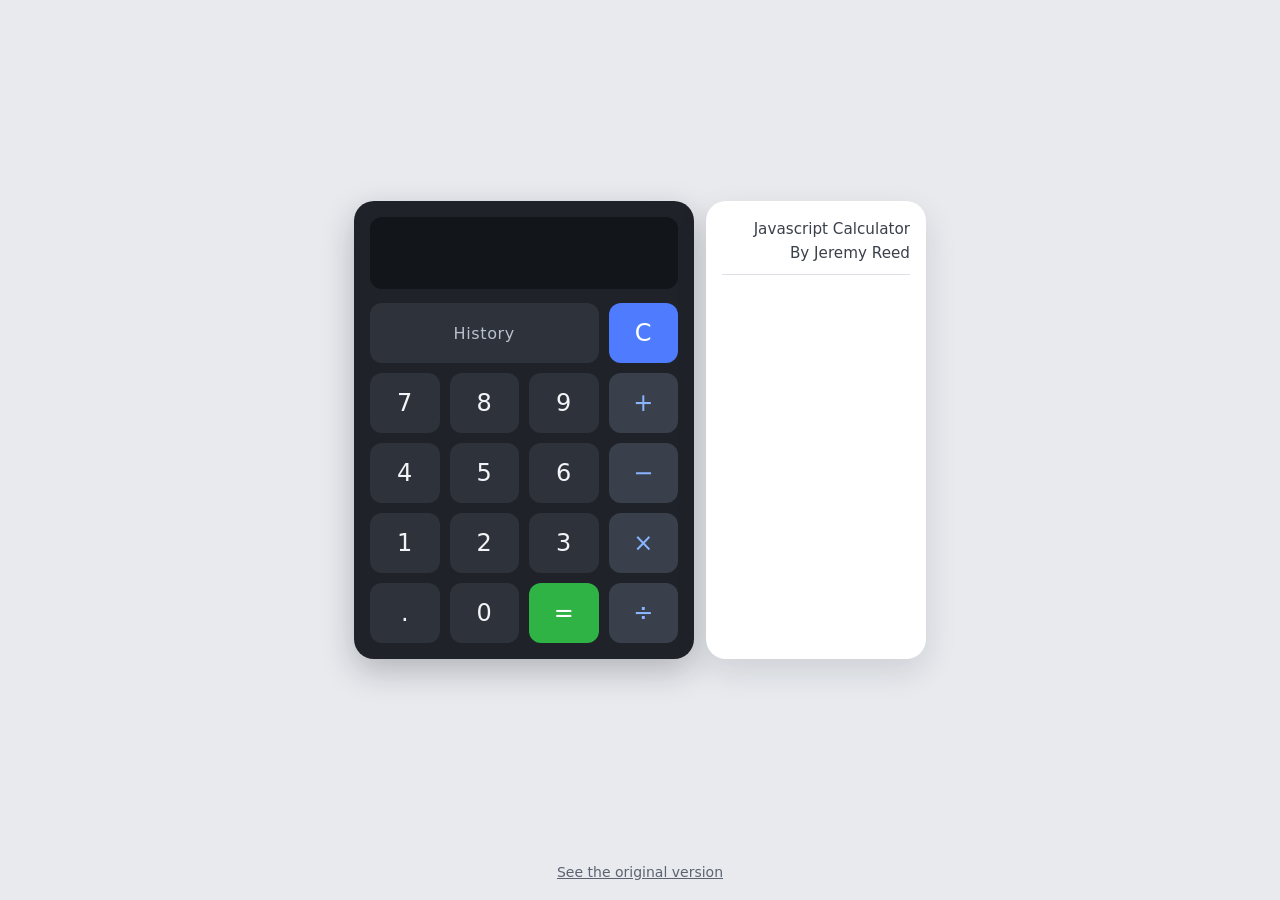
<file: index.htm>
<!DOCTYPE HTML>
<html>
<head>
	<meta charset="utf-8">
	<meta name="viewport" content="width=device-width, initial-scale=1">
	<title>Calculator</title>
	<link type="text/css" href="style.css" rel="stylesheet" />
	<script src="calculator.js" language="javascript" type="text/javascript"></script>
</head>
<body onload="clearTotal();">

<div id="window">
	<div id="calculator">
		<div id="total"></div>
		<div class="keys">
			<button onclick="toggleLog();" class="history">History</button>
			<button onclick="clearTotal();" class="clear">C</button>

			<button onclick="aNumber(7);">7</button>
			<button onclick="aNumber(8);">8</button>
			<button onclick="aNumber(9);">9</button>
			<button onclick="aOperation('+');" class="operator">+</button>

			<button onclick="aNumber(4);">4</button>
			<button onclick="aNumber(5);">5</button>
			<button onclick="aNumber(6);">6</button>
			<button onclick="aOperation('-');" class="operator">&minus;</button>

			<button onclick="aNumber(1);">1</button>
			<button onclick="aNumber(2);">2</button>
			<button onclick="aNumber(3);">3</button>
			<button onclick="aOperation('*');" class="operator">&times;</button>

			<button onclick="aNumber('.');">.</button>
			<button onclick="aNumber(0);">0</button>
			<button onclick="aOperation('=');" class="equals">=</button>
			<button onclick="aOperation('/');" class="operator">&divide;</button>
		</div>
	</div>
	<div id="log"></div>
</div>
<a id="switch" href="original/index.htm">See the original version</a>
</body>
</html>
</file>
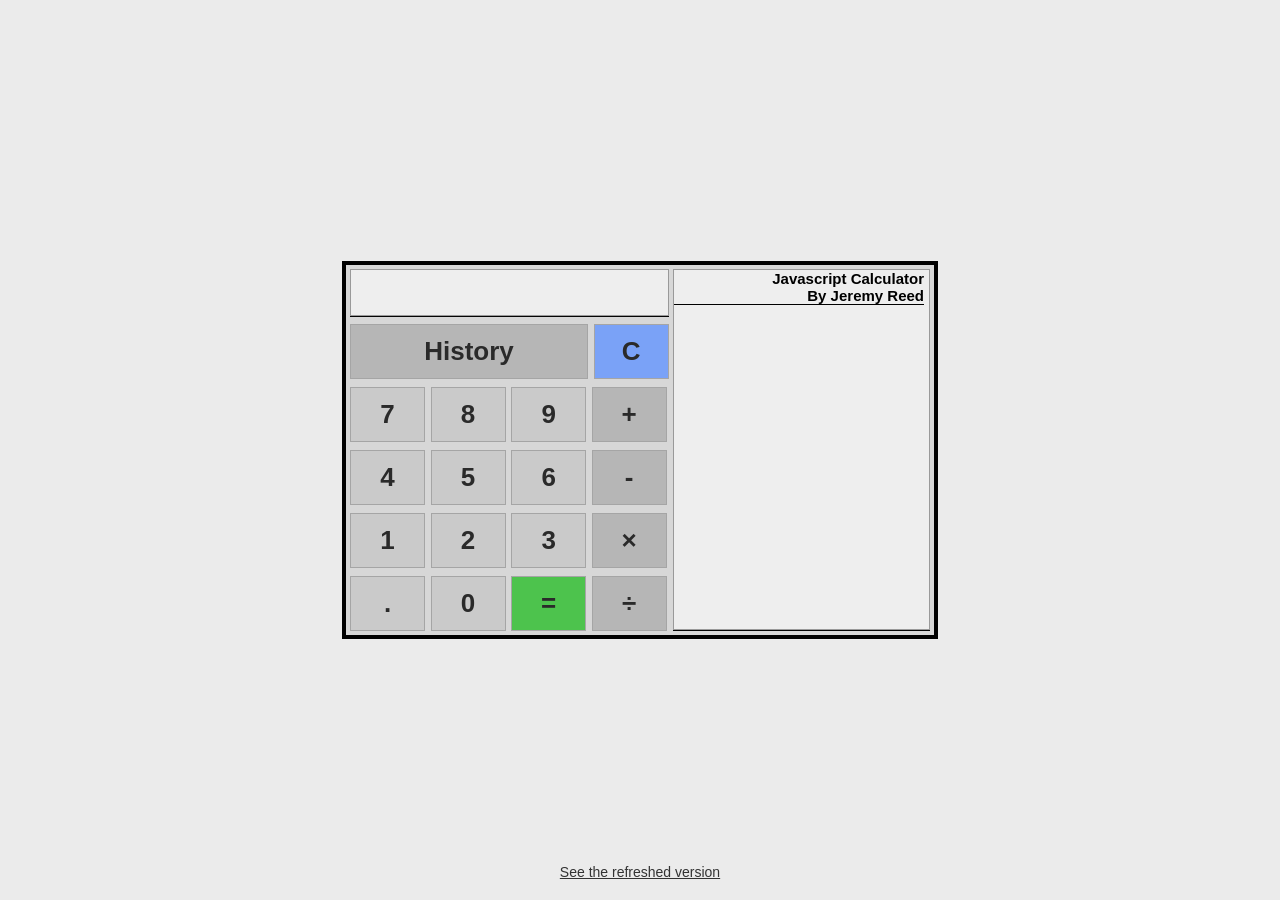
<file: original/index.htm>
<!DOCTYPE HTML>
<html>
<head>
	<meta charset="utf-8">
	<title>Calculator</title>
	<link type="text/css" href="../calculator.css" rel="stylesheet" />
	<script src="../calculator.js" language="javascript" type="text/javascript"></script>
</head>
<body onload="clearTotal();">

<div id="window">
	<div id="calculator">
		<div id="total"></div>
		
		<button onclick="toggleLog();" class="history">History</button>
		<button onclick="clearTotal();" class="clear">C</button><br />
		
		<button onclick="aNumber(7);">7</button>
		<button onclick="aNumber(8);">8</button>
		<button onclick="aNumber(9);">9</button>
		<button onclick="aOperation('+');" class="operator">+</button><br />
		
		<button onclick="aNumber(4);">4</button>
		<button onclick="aNumber(5);">5</button>
		<button onclick="aNumber(6);">6</button>
		<button onclick="aOperation('-');" class="operator">-</button><br />
		
		<button onclick="aNumber(1);">1</button>
		<button onclick="aNumber(2);">2</button>
		<button onclick="aNumber(3);">3</button>
		<button onclick="aOperation('*');" class="operator">&times;</button><br />
		
		<button onclick="aNumber('.');">.</button>
		<button onclick="aNumber(0);">0</button>
		<button onclick="aOperation('=');" class="equals">=</button>
		<button onclick="aOperation('/');" class="operator">&divide;</button>
	</div>
	<div id="log"></div>
</div>	
<a id="switch" href="../index.htm" style="position: fixed; left: 0; right: 0; bottom: 20px; text-align: center; color: #333; font-size: 14px;">See the refreshed version</a>
<!-- debug
	<button onclick="alert(getValue());">getValue</button><br />
	<button onclick="alert(currentValue);">currentValue</button><br />
	<button onclick="alert(log);">log</button><br />
	<button onclick="alert(lastValue);">lastValue</button><br />
	<button onclick="alert(operation);">operation</button><br />
	<button onclick="alert(log[log.length-1].slice(-1));">last character</button><br />
	<button onclick="alert(operators.indexOf(log[log.length-1].slice(-1)));">index of</button><br />
	-->
</body>
</html>
</file>
<file: style.css>
/* refreshed look; calculator.css keeps the original */
* {
	box-sizing: border-box;
}

body {
	margin: 0;
	min-height: 100vh;
	padding: 24px 16px 64px;
	display: flex;
	flex-direction: column;
	align-items: center;
	justify-content: center;
	gap: 24px;
	background: #e8eaee;
	font-family: system-ui, -apple-system, "Segoe UI", Roboto, sans-serif;
}

/* calculator.js sets an inline width when History is toggled */
#window {
	display: flex;
	gap: 12px;
	width: auto !important;
}

#calculator {
	width: 340px;
	padding: 16px;
	background: #1f2329;
	border-radius: 20px;
	box-shadow: 0 12px 32px rgba(20,24,32,.25);
}

#total {
	height: 72px;
	line-height: 72px;
	margin-bottom: 14px;
	padding: 0 16px;
	background: #12151a;
	border-radius: 12px;
	color: #f2f4f7;
	font-size: 2rem;
	font-variant-numeric: tabular-nums;
	text-align: right;
	white-space: nowrap;
	overflow: hidden;
}

.keys {
	display: grid;
	grid-template-columns: repeat(4, 1fr);
	gap: 10px;
}

.keys button {
	height: 60px;
	border: 0;
	border-radius: 12px;
	background: #2e333b;
	color: #f2f4f7;
	font: inherit;
	font-size: 1.5rem;
	cursor: pointer;
	transition: background .15s, transform .05s;
}

.keys button:hover {
	background: #3a4049;
}

.keys button:active {
	transform: scale(.96);
}

.keys button:focus-visible {
	outline: 2px solid #8ab4ff;
	outline-offset: 2px;
}

.keys .history {
	grid-column: span 3;
	font-size: 1rem;
	letter-spacing: .04em;
	color: #b8c0cc;
}

.keys .operator {
	background: #39404b;
	color: #8ab4ff;
}

.keys .clear {
	background: #4f7cff;
	color: #fff;
}

.keys .clear:hover {
	background: #6a90ff;
}

.keys .equals {
	background: #2fb344;
	color: #fff;
}

.keys .equals:hover {
	background: #3cc552;
}

#log {
	width: 220px;
	contain: size;
	padding: 16px;
	overflow-y: auto;
	background: #fff;
	border-radius: 20px;
	box-shadow: 0 12px 32px rgba(20,24,32,.12);
	color: #3a404a;
	font-size: .95rem;
	line-height: 1.6;
	font-variant-numeric: tabular-nums;
	text-align: right;
}

#log hr {
	margin: 8px 0;
	border: 0;
	border-top: 1px solid #dde1e7;
}

/* calculator.js hides History with display: none; keep it rendered so it can slide */
#log {
	display: block !important;
	white-space: nowrap;
	transition: width .3s ease, height .3s ease, padding .3s ease, margin .3s ease, opacity .25s ease, visibility .3s;
}

#log[style*="none"] {
	width: 0;
	padding-left: 0;
	padding-right: 0;
	margin-left: -12px;
	overflow: hidden;
	opacity: 0;
	visibility: hidden;
}

.hl {
	color: #d03a3a;
	font-weight: 600;
}

/* same spot as the link on the original page */
#switch {
	position: fixed;
	left: 0;
	right: 0;
	bottom: 20px;
	text-align: center;
	color: #5b6372;
	font-size: 14px;
}

@media (max-width: 600px) {
	#window {
		flex-direction: column;
		width: 100% !important;
		max-width: 340px;
	}
	#calculator {
		width: 100%;
	}
	#log {
		width: 100%;
		height: 180px;
	}
	#log[style*="none"] {
		width: 100%;
		height: 0;
		padding: 0;
		margin: -12px 0 0;
	}
}
</file>
<file: calculator.css>
html {
	height: 100%;
	width: 100%;
	position: relative;
	font-family: Verdana, Geneva, sans-serif;
	transition: margin .5s;
	margin: auto;
}

body {
	background: rgba(235,235,235,1);
}

h1,h2,h3 {
	margin: 0;
	padding:5px;
	text-align: right;
	font-size: 20px;
}

hr {
    display: block;
    height: 1px;
    border: 0;
    border-top: 1px solid #000;
    margin: 0;
    padding: 0;
}

#window {
	background: rgba(215,215,215,1);
	border: 4px solid #000;
	width: 580px;
	height:  362px;
	padding: 4px;
	-webkit-transition: width .5s; /* Safari */
    transition: width .5s;
	overflow: hidden;
	position: absolute;
	margin: auto;
	left: 0;
	right: 0;
	top: 0;
	bottom: 0;
}

#total {
	background: #fff;
	height: 45px;
	line-height: 45px;
	border: solid 1px #000;
	text-align: right;
	padding-right: 8px;
	font-size: 25px;
	-webkit-box-shadow:rgba(0,0,0,0.98) 0 1px 0 0;
	-moz-box-shadow:rgba(0,0,0,0.98) 0 1px 0 0;
	box-shadow:rgba(0,0,0,0.98) 0 1px 0 0;
	background-color:#EEE;
	border-radius:0;
	-webkit-border-radius:0;
	-moz-border-radius:0;
	border:1px solid #999;
}

#calculator {
	height: 450px;
	float: left;
	padding: 0px;
	margin: 0;
	font-size: 20px;
	font-weight: bold;
		
}

#calculator button {
	background: rgba(200,200,200,1);
	border-radius:2;
	-webkit-border-radius:2;
	-moz-border-radius:2;
	border:1px solid #999;
	height: 55px;
	width: 75px;
	font-weight: bold;
	font-size: 26px;
	margin-top: 8px;
	opacity: .8;
}

#calculator button:active {
	background: rgba(230,230,230,.8);
    -webkit-transition-duration: 0.01s; /* Safari */
    transition-duration: 0.01s;
}

#calculator button:hover {
	-webkit-box-shadow:rgba(0,0,0,0.98) 0 0 0 2px;
	box-shadow:rgba(0,0,0,0.98) 0 0 0 2px;
	-moz-box-shadow:rgba(0,0,0,0.98) 0 0 0 2px;
    transition-duration: 0.2s;
	opacity: 1;
	}

#calculator .operator {
	background: rgba(175,175,175,1);
}
#calculator .history {
	background: rgba(175,175,175,1);
	width: 238px;
}

#calculator .clear {
	background: rgba(100,150,255,1);
}

#calculator .equals {
	background: rgba(0,185,0,0.8);
}

#log {
	overflow-y: scroll;
	float: right;
	border: 1px solid #000;
	background: #aaa;
	width: 250px;
	height: 359px;
	padding: 0px;
	padding-right: 5px;
	margin: 0px;
	font-size: 15px;
	font-weight: bold;	
	text-align: right;
	-webkit-box-shadow:rgba(0,0,0,0.98) 0 1px 0 0;
	-moz-box-shadow:rgba(0,0,0,0.98) 0 1px 0 0;
	box-shadow:rgba(0,0,0,0.98) 0 1px 0 0;
	background-color:#EEE;
	border-radius:0;
	-webkit-border-radius:0;
	-moz-border-radius:0;
	border:1px solid #999;
	-webkit-transition: width 2s; /* Safari */
    transition: width 2s;
	-webkit-transition: visibility 2s; /* Safari */
    transition: visibility 2s;
}

@keyframes highlight {
    from {color: #000;}
    to {color: rgba(205,50,50,1);}
}

.hl {
	color: rgba(205,50,50,1);
    animation-name: highlight;
    animation-duration: .5s;
}
</file>
